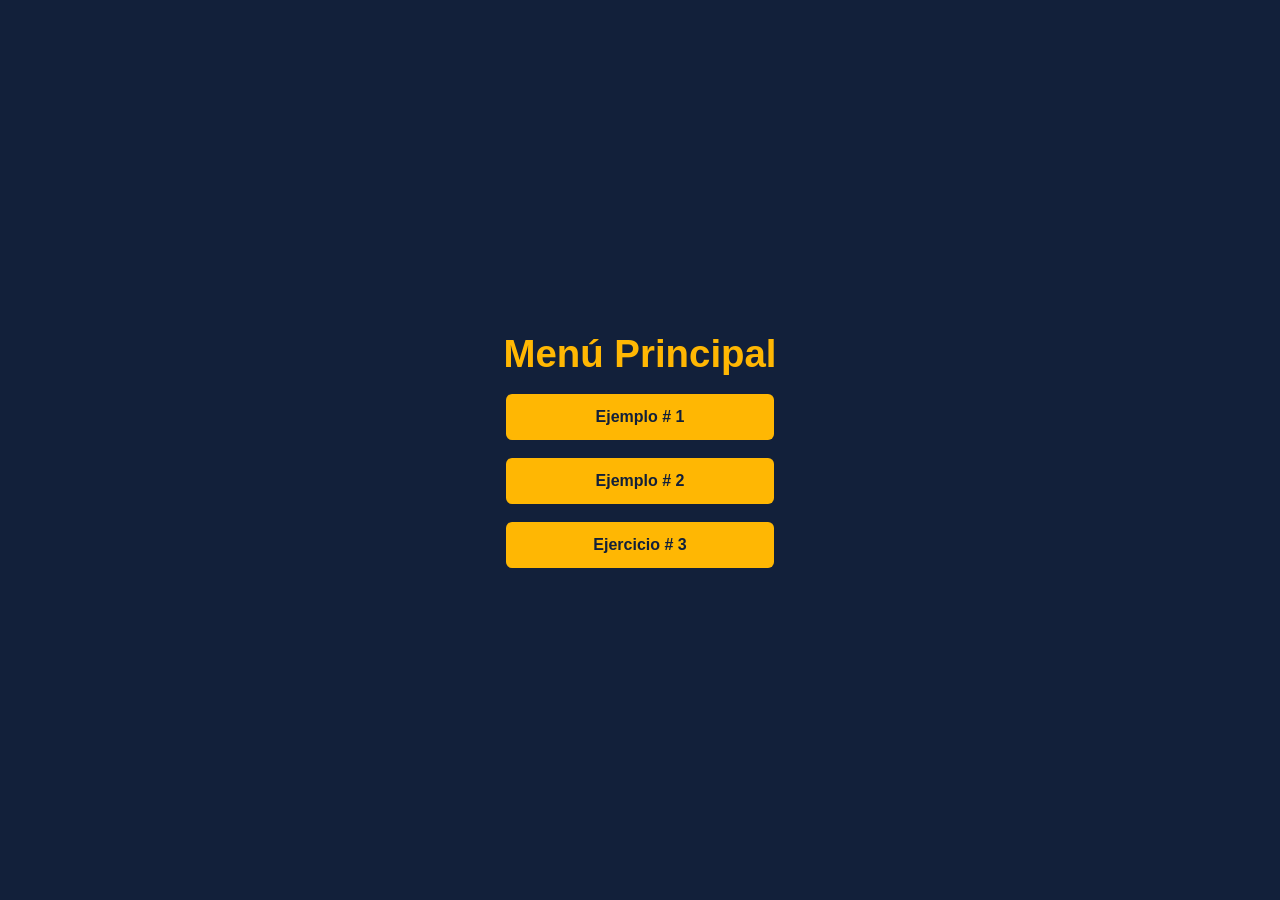
<file: index.html>
<!DOCTYPE html>
<html lang="es">

<head>
  <meta charset="UTF-8">
  <meta name="viewport" content="width=device-width, initial-scale=1.0">
  <title>Menú Principal</title>
  <meta name="author" content="Daniel Mayoriano">
  <link rel="stylesheet" href="css/index.css">
</head>

<body>
  <h1>Menú Principal</h1>
  <a class="enlace" href="ejercicio1.html">Ejemplo # 1</a>
  <a class="enlace" href="ejercicio2.html">Ejemplo # 2</a>
  <a class="enlace" href="ejercicio3.html">Ejercicio # 3</a>

</body>

</html>
</file>
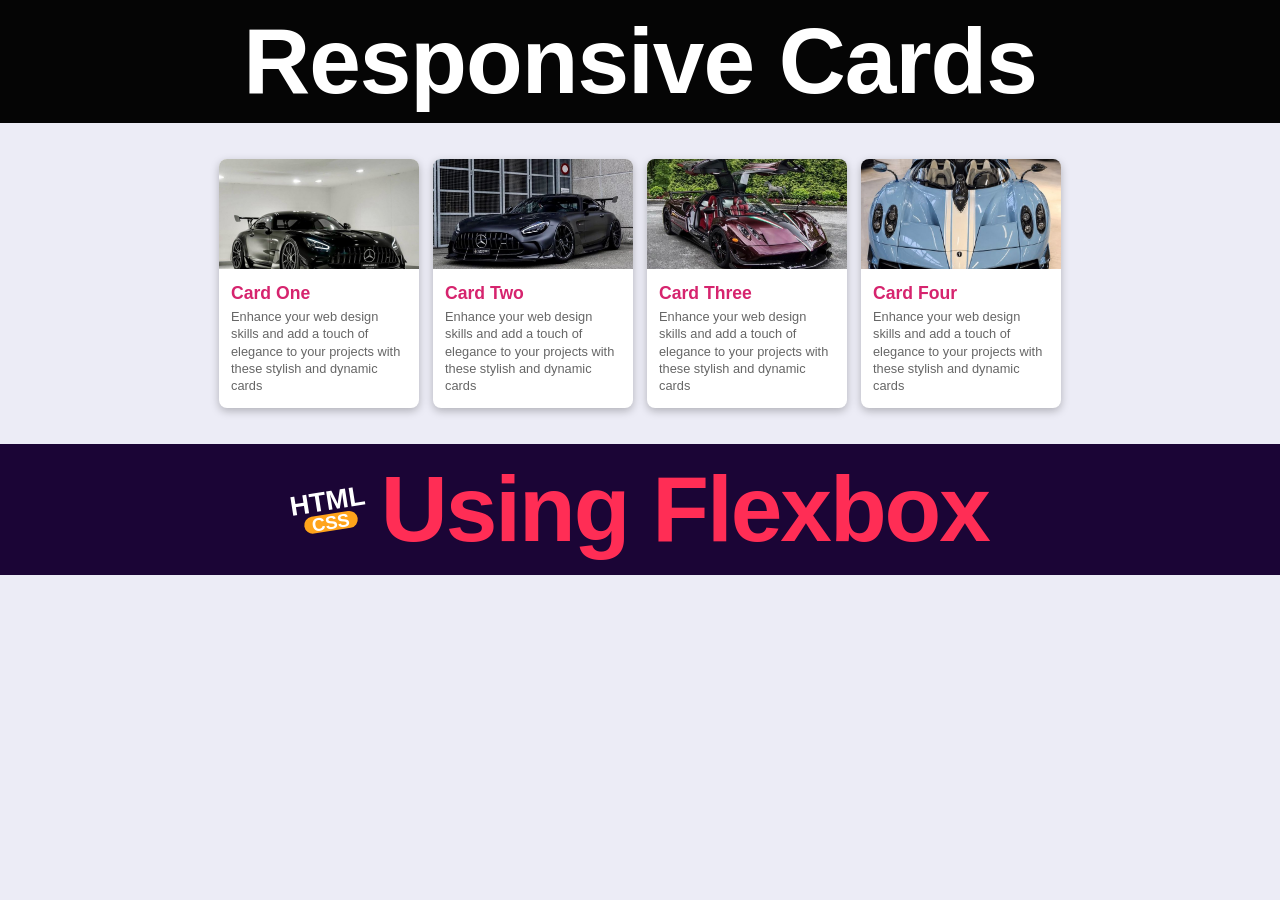
<file: ejercicio1.html>
<!DOCTYPE html>
<html lang="es">

<head>
  <meta charset="UTF-8">
  <meta name="viewport" content="width=device-width, initial-scale=1.0">
  <title>Ejemplo  1</title>
  <meta name="author" content="Daniel Mayoriano">
  <link rel="stylesheet" href="css/ejercicio1.css">
</head>

<body>
  <h1 class="banner-superior">Responsive Cards</h1>
  <section class="tarjetas">
    <article class="tarjeta">
      <img src="img/imagen1.jpg" alt="imagen1">
      <h3>Card One</h3>
      <p>Enhance your web design skills and add a touch of elegance to your projects with these stylish and dynamic
        cards</p>
    </article>
    <article class="tarjeta">
      <img src="img/imagen2.jpg" alt="imagen2">
      <h3>Card Two</h3>
      <p>Enhance your web design skills and add a touch of elegance to your projects with these stylish and dynamic
        cards</p>
    </article>
    <article class="tarjeta">
      <img src="img/imagen3.jpg" alt="imagen3">
      <h3>Card Three</h3>
      <p>Enhance your web design skills and add a touch of elegance to your projects with these stylish and dynamic
        cards</p>
    </article>
    <article class="tarjeta">
      <img src="img/imagen4.jpg" alt="imagen4">
      <h3>Card Four</h3>
      <p>Enhance your web design skills and add a touch of elegance to your projects with these stylish and dynamic
        cards</p>
    </article>
  </section>
  <footer class="banner-inferior">
    <div class="insignia"><span class="html">HTML</span><span class="css">CSS</span></div>
    <h2>Using Flexbox</h2>
  </footer>
</body>

</html>
</file>
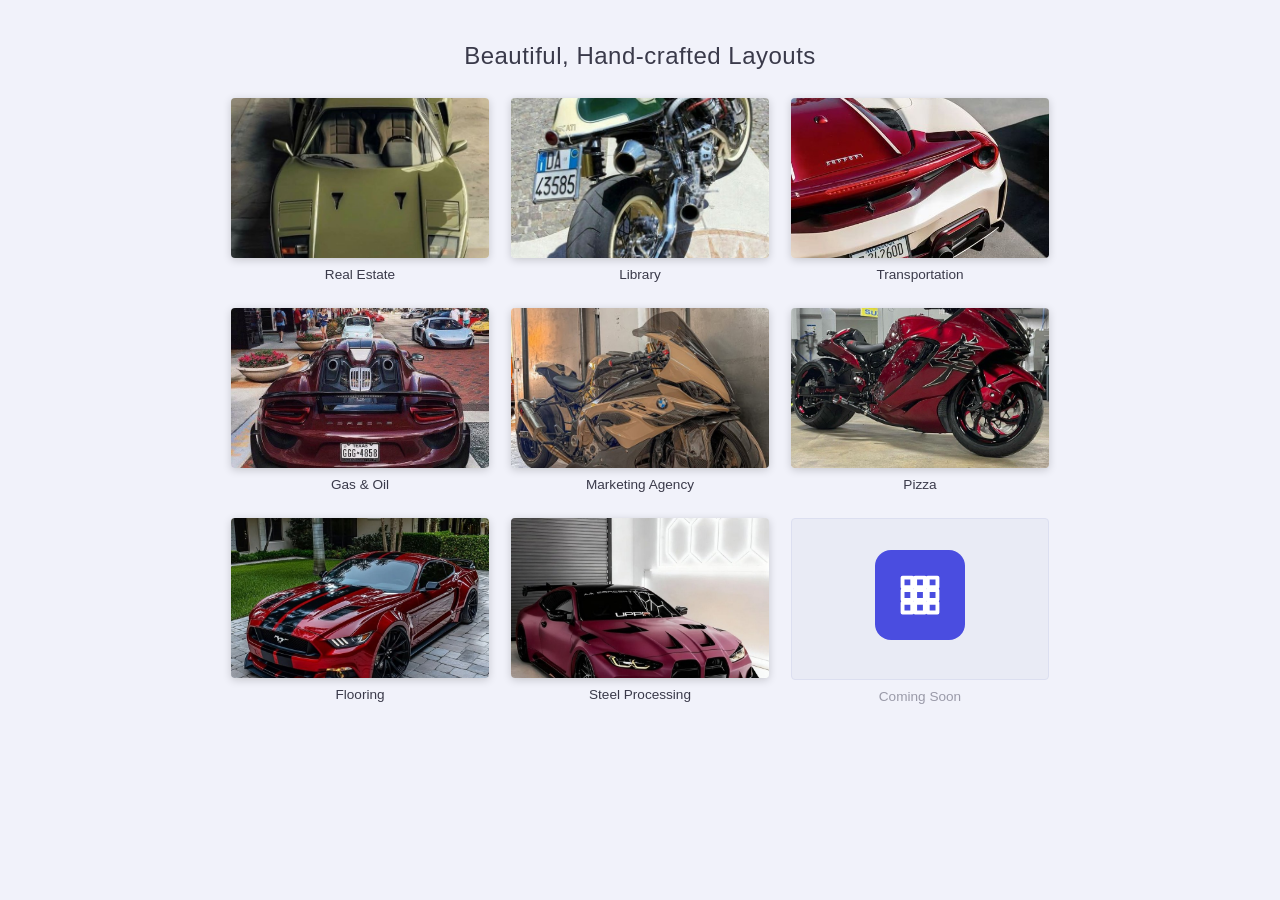
<file: ejercicio2.html>
<!DOCTYPE html>
<html lang="es">

<head>
  <meta charset="UTF-8">
  <meta name="viewport" content="width=device-width, initial-scale=1.0">
  <title>Ejemplo CSS  2</title>
  <meta name="author" content="Daniel Mayoriano">
  <link rel="stylesheet" href="css/ejercicio2.css">
</head>

<body>
  <h1 class="encabezado">Beautiful, Hand-crafted Layouts</h1>
  <section class="vitrina">
    <figure class="modelo">
      <img src="img/imagen5.jpg" alt="imagen5">
      <figcaption>Real Estate</figcaption>
    </figure>
    <figure class="modelo">
      <img src="img/imagen6.jpg" alt="imagen6">
      <figcaption>Library</figcaption>
    </figure>
    <figure class="modelo">
      <img src="img/imagen7.jpg" alt="imagen7">
      <figcaption>Transportation</figcaption>
    </figure>
    <figure class="modelo">
      <img src="img/imagen8.jpg" alt="imagen8">
      <figcaption>Gas &amp; Oil</figcaption>
    </figure>
    <figure class="modelo">
      <img src="img/imagen9.jpg" alt="imagen9">
      <figcaption>Marketing Agency</figcaption>
    </figure>
    <figure class="modelo">
      <img src="img/imagen10.jpg" alt="imagen10">
      <figcaption>Pizza</figcaption>
    </figure>
    <figure class="modelo">
      <img src="img/imagen11.jpg" alt="imagen11">
      <figcaption>Flooring</figcaption>
    </figure>
    <figure class="modelo">
      <img src="img/imagen12.jpg" alt="imagen12">
      <figcaption>Steel Processing</figcaption>
    </figure>
    <figure class="modelo proximamente">
      <div class="cuadro"><img src="img/pronto.svg" alt="Coming Soon"></div>
      <figcaption>Coming Soon</figcaption>
    </figure>
  </section>
</body>

</html>
</file>
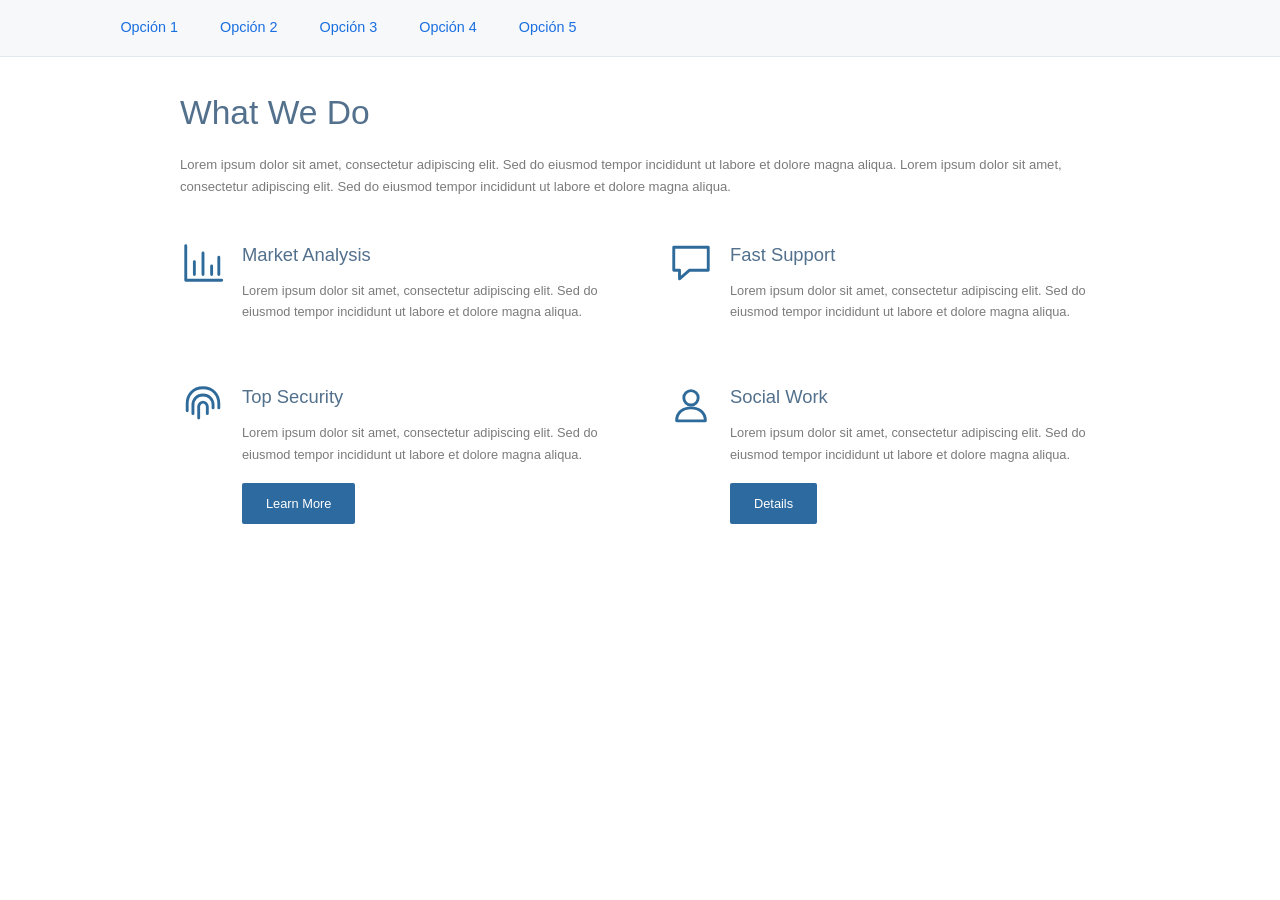
<file: ejercicio3.html>
<!DOCTYPE html>
<html lang="es">

<head>
  <meta charset="UTF-8">
  <meta name="viewport" content="width=device-width, initial-scale=1.0">
  <title>Ejercicio # 3</title>
  <meta name="author" content="Daniel Mayoriano">
  <link rel="stylesheet" href="css/ejercicio3.css">
</head>

<body>
  <nav class="menu">
    <ul>
      <li><a href="#">Opción 1</a></li>
      <li><a href="#">Opción 2</a></li>
      <li><a href="#">Opción 3</a></li>
      <li><a href="#">Opción 4</a></li>
      <li><a href="#">Opción 5</a></li>
    </ul>
  </nav>
  <main class="contenido">
    <h1>What We Do</h1>
    <p class="presentacion">Lorem ipsum dolor sit amet, consectetur adipiscing elit. Sed do eiusmod tempor incididunt ut
      labore et dolore magna aliqua. Lorem ipsum dolor sit amet, consectetur adipiscing elit. Sed do eiusmod tempor
      incididunt ut labore et dolore magna aliqua.</p>
    <section class="bloques">
      <article class="bloque">
        <img src="img/analisis.svg" alt="Market Analysis">
        <div>
          <h2>Market Analysis</h2>
          <p>Lorem ipsum dolor sit amet, consectetur adipiscing elit. Sed do eiusmod tempor incididunt ut labore et
            dolore magna aliqua.</p>
        </div>
      </article>
      <article class="bloque">
        <img src="img/soporte.svg" alt="Fast Support">
        <div>
          <h2>Fast Support</h2>
          <p>Lorem ipsum dolor sit amet, consectetur adipiscing elit. Sed do eiusmod tempor incididunt ut labore et
            dolore magna aliqua.</p>
        </div>
      </article>
      <article class="bloque">
        <img src="img/seguridad.svg" alt="Top Security">
        <div>
          <h2>Top Security</h2>
          <p>Lorem ipsum dolor sit amet, consectetur adipiscing elit. Sed do eiusmod tempor incididunt ut labore et
            dolore magna aliqua.</p>
          <a class="boton" href="#">Learn More</a>
        </div>
      </article>
      <article class="bloque">
        <img src="img/social.svg" alt="Social Work">
        <div>
          <h2>Social Work</h2>
          <p>Lorem ipsum dolor sit amet, consectetur adipiscing elit. Sed do eiusmod tempor incididunt ut labore et
            dolore magna aliqua.</p>
          <a class="boton" href="#">Details</a>
        </div>
      </article>
    </section>
  </main>
</body>

</html>
</file>
<file: css/index.css>
body {
    margin: 0;
    min-height: 100vh;
    display: flex;
    flex-direction: column;
    justify-content: center;
    align-items: center;
    gap: 18px;
    font-family: Arial, sans-serif;
    background: #12203a;
    color: #fff;
    text-align: center;
}

h1 {
    margin: 0;
    font-size: 2.4rem;
    color: #ffb703;
}

a.enlace {
    display: block;
    width: 240px;
    padding: 14px;
    background: #ffb703;
    color: #12203a;
    text-decoration: none;
    font-weight: bold;
    border-radius: 6px;
}

a.enlace:hover {
    background: #fff;
}

small {
    color: #9db0cc;
}

small a {
    color: #ffb703;
}
</file>
<file: css/ejercicio1.css>
:root {
  --negro: #050505;
  --fondo: #ececf6;
  --rosa: #d6246e;
  --morado: #1b0536;
  --rojo: #ff2d55;
}

html,
body {
  margin: 0;
  padding: 0;
}

body {
  font-family: "Segoe UI", Tahoma, Verdana, sans-serif;
  background: var(--fondo);
}

.banner-superior {
  background: var(--negro);
  color: #fff;
  text-align: center;
  margin: 0;
  padding: 8px 10px;
  font-size: clamp(2.4rem, 9vw, 5.8rem);
  font-weight: 800;
  letter-spacing: -1px;
}

.tarjetas {
  display: flex;
  flex-direction: row;
  flex-wrap: wrap;
  justify-content: center;
  align-items: stretch;
  gap: 14px;
  padding: 36px 16px;
}

.tarjeta {
  flex: 0 1 200px;
  background: #fff;
  border-radius: 8px;
  box-shadow: 0 3px 8px rgba(0, 0, 0, .25);
  overflow: hidden;
  transition: transform .25s, box-shadow .25s;
}



.tarjeta img {
  display: block;
  width: 100%;
  height: 110px;
  object-fit: cover;
}

.tarjeta h3 {
  margin: 0;
  padding: 14px 12px 4px;
  color: var(--rosa);
  font-size: 1.1rem;
}

.tarjeta p {
  margin: 0;
  padding: 0 12px 14px;
  color: #666;
  font-size: .8rem;
  line-height: 1.35;
}

.banner-inferior {
  background: var(--morado);
  display: flex;
  justify-content: center;
  align-items: center;
  gap: 14px;
  padding: 12px;
}

.insignia {
  text-align: center;
  transform: rotate(-9deg);
  line-height: .95;
}

.insignia .html {
  display: block;
  color: #fff;
  font-size: 1.7rem;
  font-weight: 900;
}

.insignia .css {
  display: inline-block;
  background: #ffa41b;
  color: #fff;
  font-weight: 900;
  font-size: 1.15rem;
  padding: 0 8px;
  border-radius: 12px;
}

.banner-inferior h2 {
  margin: 0;
  color: var(--rojo);
  font-size: clamp(2.4rem, 9vw, 5.8rem);
  font-weight: 900;
  letter-spacing: -2px;
}
</file>
<file: css/ejercicio2.css>
html,
body {
    margin: 0;
    padding: 0;
}

body {
    font-family: "Trebuchet MS", Arial, sans-serif;
    background: #f1f2fa;
    color: #3a3a4a;
}

.encabezado {
    text-align: center;
    font-weight: 300;
    font-size: 1.5rem;
    margin: 0;
    padding: 42px 12px 28px;
    letter-spacing: .5px;
}

.vitrina {
    display: flex;
    flex-wrap: wrap;
    justify-content: center;
    gap: 26px 22px;
    max-width: 840px;
    margin: 0 auto;
    padding: 0 16px 56px;
}

.modelo {
    flex: 0 1 calc(33.333% - 22px);
    min-width: 200px;
    margin: 0;
    text-align: center;
}

.modelo img {
    display: block;
    width: 100%;
    height: 160px;
    object-fit: cover;
    border-radius: 4px;
    box-shadow: 0 2px 8px rgba(0, 0, 0, .18);
    margin-bottom: 9px;
    transition: filter .25s;
}

.modelo img:hover {
    filter: brightness(1.12);
}

.modelo figcaption {
    font-size: .85rem;
}

.proximamente .cuadro {
    height: 160px;
    background: #e9ebf5;
    border: 1px solid #dcdff0;
    border-radius: 4px;
    display: flex;
    align-items: center;
    justify-content: center;
    margin-bottom: 9px;
}

.proximamente .cuadro img {
    width: 62px;
    height: 62px;
    padding: 14px;
    background: #4a4de0;
    border-radius: 16px;
    box-shadow: none;
}

.proximamente figcaption {
    color: #9a9aa8;
}
</file>
<file: css/ejercicio3.css>
html,
body {
    margin: 0;
    padding: 0;
}

body {
    font-family: Verdana, Geneva, sans-serif;
    color: #7b7b7b;
    line-height: 1.65;
    background: #fff;
}

.menu {
    background: #f6f8fa;
    border-bottom: 1px solid #e3e8ee;
}

.menu ul {
    display: flex;
    list-style: none;
    margin: 0;
    padding: 0 8%;
    gap: 6px;
}

.menu li a {
    display: block;
    padding: 16px 18px;
    color: #1a6fe0;
    text-decoration: none;
    font-size: .9rem;
}

.menu li a:hover {
    background: #e6effc;
}

.contenido {
    max-width: 920px;
    margin: 0 auto;
    padding: 28px 22px 64px;
}

.contenido h1 {
    margin: 0 0 14px;
    font-weight: 300;
    font-size: 2.1rem;
    color: #53708c;
}

.presentacion {
    font-size: .82rem;
    margin: 0 0 42px;
}

.bloques {
    display: flex;
    flex-wrap: wrap;
    gap: 42px 56px;
}

.bloque {
    flex: 1 1 calc(50% - 56px);
    min-width: 260px;
    display: flex;
    gap: 16px;
}

.bloque img {
    flex: 0 0 46px;
    width: 46px;
    height: 46px;
}

.bloque h2 {
    margin: 0 0 10px;
    font-weight: 400;
    font-size: 1.15rem;
    color: #53708c;
}

.bloque p {
    margin: 0 0 18px;
    font-size: .8rem;
}

.boton {
    display: inline-block;
    background: #2d6a9f;
    color: #fff;
    text-decoration: none;
    font-size: .8rem;
    padding: 10px 24px;
    border-radius: 2px;
}

.boton:hover {
    background: #1f4f78;
}
</file>
